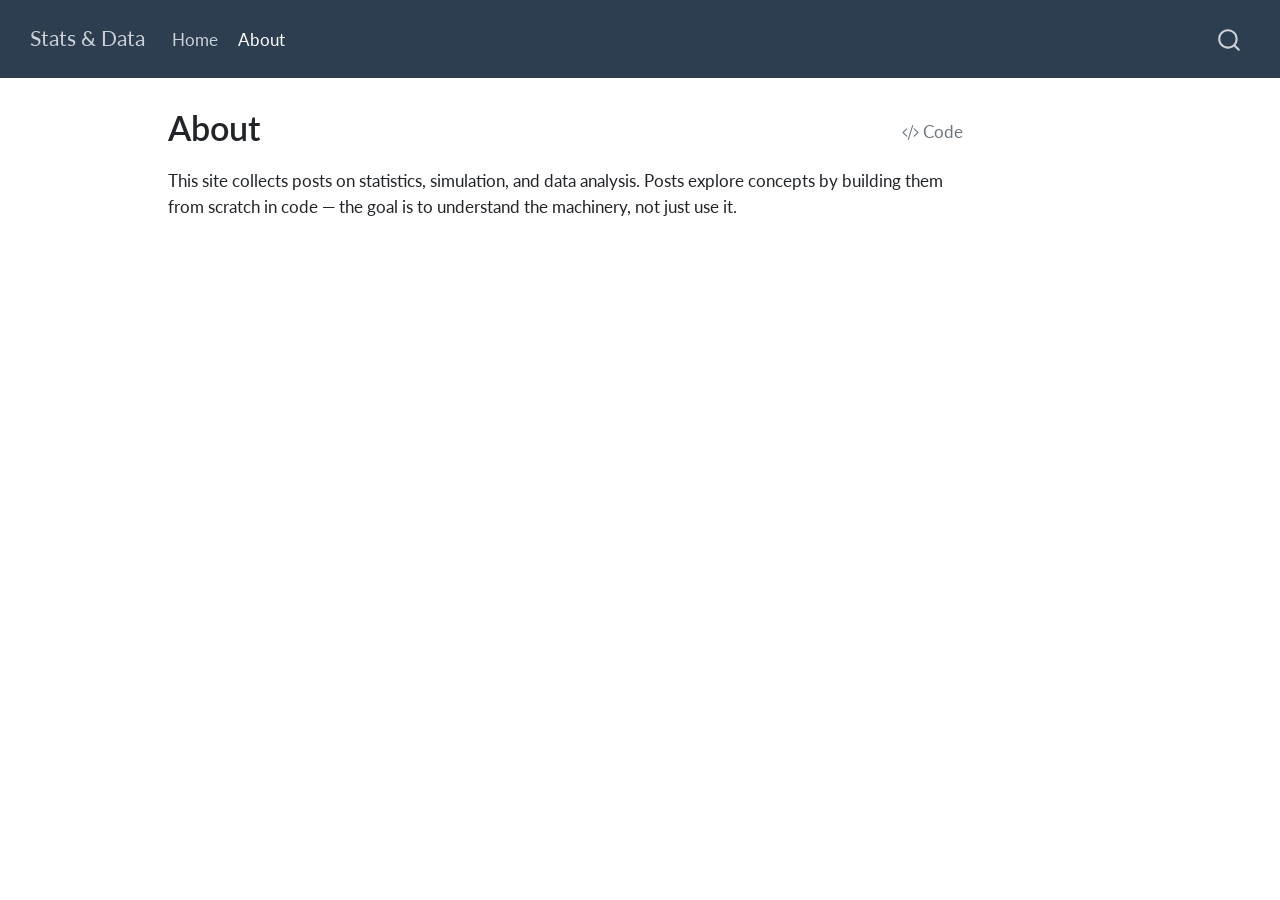
<file: about.html>
<!DOCTYPE html>
<html xmlns="http://www.w3.org/1999/xhtml" lang="en" xml:lang="en"><head>

<meta charset="utf-8">
<meta name="generator" content="quarto-1.6.43">

<meta name="viewport" content="width=device-width, initial-scale=1.0, user-scalable=yes">


<title>About – Stats &amp; Data</title>
<style>
code{white-space: pre-wrap;}
span.smallcaps{font-variant: small-caps;}
div.columns{display: flex; gap: min(4vw, 1.5em);}
div.column{flex: auto; overflow-x: auto;}
div.hanging-indent{margin-left: 1.5em; text-indent: -1.5em;}
ul.task-list{list-style: none;}
ul.task-list li input[type="checkbox"] {
  width: 0.8em;
  margin: 0 0.8em 0.2em -1em; /* quarto-specific, see https://github.com/quarto-dev/quarto-cli/issues/4556 */ 
  vertical-align: middle;
}
/* CSS for syntax highlighting */
pre > code.sourceCode { white-space: pre; position: relative; }
pre > code.sourceCode > span { line-height: 1.25; }
pre > code.sourceCode > span:empty { height: 1.2em; }
.sourceCode { overflow: visible; }
code.sourceCode > span { color: inherit; text-decoration: inherit; }
div.sourceCode { margin: 1em 0; }
pre.sourceCode { margin: 0; }
@media screen {
div.sourceCode { overflow: auto; }
}
@media print {
pre > code.sourceCode { white-space: pre-wrap; }
pre > code.sourceCode > span { display: inline-block; text-indent: -5em; padding-left: 5em; }
}
pre.numberSource code
  { counter-reset: source-line 0; }
pre.numberSource code > span
  { position: relative; left: -4em; counter-increment: source-line; }
pre.numberSource code > span > a:first-child::before
  { content: counter(source-line);
    position: relative; left: -1em; text-align: right; vertical-align: baseline;
    border: none; display: inline-block;
    -webkit-touch-callout: none; -webkit-user-select: none;
    -khtml-user-select: none; -moz-user-select: none;
    -ms-user-select: none; user-select: none;
    padding: 0 4px; width: 4em;
  }
pre.numberSource { margin-left: 3em;  padding-left: 4px; }
div.sourceCode
  {   }
@media screen {
pre > code.sourceCode > span > a:first-child::before { text-decoration: underline; }
}
</style>


<script src="site_libs/quarto-nav/quarto-nav.js"></script>
<script src="site_libs/quarto-nav/headroom.min.js"></script>
<script src="site_libs/clipboard/clipboard.min.js"></script>
<script src="site_libs/quarto-search/autocomplete.umd.js"></script>
<script src="site_libs/quarto-search/fuse.min.js"></script>
<script src="site_libs/quarto-search/quarto-search.js"></script>
<meta name="quarto:offset" content="./">
<script src="site_libs/quarto-html/quarto.js"></script>
<script src="site_libs/quarto-html/popper.min.js"></script>
<script src="site_libs/quarto-html/tippy.umd.min.js"></script>
<script src="site_libs/quarto-html/anchor.min.js"></script>
<link href="site_libs/quarto-html/tippy.css" rel="stylesheet">
<link href="site_libs/quarto-html/quarto-syntax-highlighting-7fd0fe4245b865325b8ce8dccb604d59.css" rel="stylesheet" id="quarto-text-highlighting-styles">
<script src="site_libs/bootstrap/bootstrap.min.js"></script>
<link href="site_libs/bootstrap/bootstrap-icons.css" rel="stylesheet">
<link href="site_libs/bootstrap/bootstrap-dc576b0793f5339f1f0f1537b1df6ee5.min.css" rel="stylesheet" append-hash="true" id="quarto-bootstrap" data-mode="light">
<script id="quarto-search-options" type="application/json">{
  "location": "navbar",
  "copy-button": false,
  "collapse-after": 3,
  "panel-placement": "end",
  "type": "overlay",
  "limit": 50,
  "keyboard-shortcut": [
    "f",
    "/",
    "s"
  ],
  "show-item-context": false,
  "language": {
    "search-no-results-text": "No results",
    "search-matching-documents-text": "matching documents",
    "search-copy-link-title": "Copy link to search",
    "search-hide-matches-text": "Hide additional matches",
    "search-more-match-text": "more match in this document",
    "search-more-matches-text": "more matches in this document",
    "search-clear-button-title": "Clear",
    "search-text-placeholder": "",
    "search-detached-cancel-button-title": "Cancel",
    "search-submit-button-title": "Submit",
    "search-label": "Search"
  }
}</script>


</head>

<body class="nav-fixed">

<div id="quarto-search-results"></div>
  <header id="quarto-header" class="headroom fixed-top">
    <nav class="navbar navbar-expand-lg " data-bs-theme="dark">
      <div class="navbar-container container-fluid">
      <div class="navbar-brand-container mx-auto">
    <a class="navbar-brand" href="./index.html">
    <span class="navbar-title">Stats &amp; Data</span>
    </a>
  </div>
            <div id="quarto-search" class="" title="Search"></div>
          <button class="navbar-toggler" type="button" data-bs-toggle="collapse" data-bs-target="#navbarCollapse" aria-controls="navbarCollapse" role="menu" aria-expanded="false" aria-label="Toggle navigation" onclick="if (window.quartoToggleHeadroom) { window.quartoToggleHeadroom(); }">
  <span class="navbar-toggler-icon"></span>
</button>
          <div class="collapse navbar-collapse" id="navbarCollapse">
            <ul class="navbar-nav navbar-nav-scroll me-auto">
  <li class="nav-item">
    <a class="nav-link" href="./index.html"> 
<span class="menu-text">Home</span></a>
  </li>  
  <li class="nav-item">
    <a class="nav-link active" href="./about.html" aria-current="page"> 
<span class="menu-text">About</span></a>
  </li>  
</ul>
          </div> <!-- /navcollapse -->
            <div class="quarto-navbar-tools">
</div>
      </div> <!-- /container-fluid -->
    </nav>
</header>
<!-- content -->
<div id="quarto-content" class="quarto-container page-columns page-rows-contents page-layout-article page-navbar">
<!-- sidebar -->
<!-- margin-sidebar -->
    <div id="quarto-margin-sidebar" class="sidebar margin-sidebar zindex-bottom">
        
    </div>
<!-- main -->
<main class="content" id="quarto-document-content">

<header id="title-block-header" class="quarto-title-block default">
<div class="quarto-title">
<div class="quarto-title-block"><div><h1 class="title">About</h1><button type="button" class="btn code-tools-button" id="quarto-code-tools-source"><i class="bi"></i> Code</button></div></div>
</div>



<div class="quarto-title-meta">

    
  
    
  </div>
  


</header>


<p>This site collects posts on statistics, simulation, and data analysis. Posts explore concepts by building them from scratch in code — the goal is to understand the machinery, not just use it.</p>


<!-- -->


</main> <!-- /main -->
<script id="quarto-html-after-body" type="application/javascript">
window.document.addEventListener("DOMContentLoaded", function (event) {
  const toggleBodyColorMode = (bsSheetEl) => {
    const mode = bsSheetEl.getAttribute("data-mode");
    const bodyEl = window.document.querySelector("body");
    if (mode === "dark") {
      bodyEl.classList.add("quarto-dark");
      bodyEl.classList.remove("quarto-light");
    } else {
      bodyEl.classList.add("quarto-light");
      bodyEl.classList.remove("quarto-dark");
    }
  }
  const toggleBodyColorPrimary = () => {
    const bsSheetEl = window.document.querySelector("link#quarto-bootstrap");
    if (bsSheetEl) {
      toggleBodyColorMode(bsSheetEl);
    }
  }
  toggleBodyColorPrimary();  
  const icon = "";
  const anchorJS = new window.AnchorJS();
  anchorJS.options = {
    placement: 'right',
    icon: icon
  };
  anchorJS.add('.anchored');
  const isCodeAnnotation = (el) => {
    for (const clz of el.classList) {
      if (clz.startsWith('code-annotation-')) {                     
        return true;
      }
    }
    return false;
  }
  const onCopySuccess = function(e) {
    // button target
    const button = e.trigger;
    // don't keep focus
    button.blur();
    // flash "checked"
    button.classList.add('code-copy-button-checked');
    var currentTitle = button.getAttribute("title");
    button.setAttribute("title", "Copied!");
    let tooltip;
    if (window.bootstrap) {
      button.setAttribute("data-bs-toggle", "tooltip");
      button.setAttribute("data-bs-placement", "left");
      button.setAttribute("data-bs-title", "Copied!");
      tooltip = new bootstrap.Tooltip(button, 
        { trigger: "manual", 
          customClass: "code-copy-button-tooltip",
          offset: [0, -8]});
      tooltip.show();    
    }
    setTimeout(function() {
      if (tooltip) {
        tooltip.hide();
        button.removeAttribute("data-bs-title");
        button.removeAttribute("data-bs-toggle");
        button.removeAttribute("data-bs-placement");
      }
      button.setAttribute("title", currentTitle);
      button.classList.remove('code-copy-button-checked');
    }, 1000);
    // clear code selection
    e.clearSelection();
  }
  const getTextToCopy = function(trigger) {
      const codeEl = trigger.previousElementSibling.cloneNode(true);
      for (const childEl of codeEl.children) {
        if (isCodeAnnotation(childEl)) {
          childEl.remove();
        }
      }
      return codeEl.innerText;
  }
  const clipboard = new window.ClipboardJS('.code-copy-button:not([data-in-quarto-modal])', {
    text: getTextToCopy
  });
  clipboard.on('success', onCopySuccess);
  if (window.document.getElementById('quarto-embedded-source-code-modal')) {
    const clipboardModal = new window.ClipboardJS('.code-copy-button[data-in-quarto-modal]', {
      text: getTextToCopy,
      container: window.document.getElementById('quarto-embedded-source-code-modal')
    });
    clipboardModal.on('success', onCopySuccess);
  }
  const viewSource = window.document.getElementById('quarto-view-source') ||
                     window.document.getElementById('quarto-code-tools-source');
  if (viewSource) {
    const sourceUrl = viewSource.getAttribute("data-quarto-source-url");
    viewSource.addEventListener("click", function(e) {
      if (sourceUrl) {
        // rstudio viewer pane
        if (/\bcapabilities=\b/.test(window.location)) {
          window.open(sourceUrl);
        } else {
          window.location.href = sourceUrl;
        }
      } else {
        const modal = new bootstrap.Modal(document.getElementById('quarto-embedded-source-code-modal'));
        modal.show();
      }
      return false;
    });
  }
  function toggleCodeHandler(show) {
    return function(e) {
      const detailsSrc = window.document.querySelectorAll(".cell > details > .sourceCode");
      for (let i=0; i<detailsSrc.length; i++) {
        const details = detailsSrc[i].parentElement;
        if (show) {
          details.open = true;
        } else {
          details.removeAttribute("open");
        }
      }
      const cellCodeDivs = window.document.querySelectorAll(".cell > .sourceCode");
      const fromCls = show ? "hidden" : "unhidden";
      const toCls = show ? "unhidden" : "hidden";
      for (let i=0; i<cellCodeDivs.length; i++) {
        const codeDiv = cellCodeDivs[i];
        if (codeDiv.classList.contains(fromCls)) {
          codeDiv.classList.remove(fromCls);
          codeDiv.classList.add(toCls);
        } 
      }
      return false;
    }
  }
  const hideAllCode = window.document.getElementById("quarto-hide-all-code");
  if (hideAllCode) {
    hideAllCode.addEventListener("click", toggleCodeHandler(false));
  }
  const showAllCode = window.document.getElementById("quarto-show-all-code");
  if (showAllCode) {
    showAllCode.addEventListener("click", toggleCodeHandler(true));
  }
    var localhostRegex = new RegExp(/^(?:http|https):\/\/localhost\:?[0-9]*\//);
    var mailtoRegex = new RegExp(/^mailto:/);
      var filterRegex = new RegExp('/' + window.location.host + '/');
    var isInternal = (href) => {
        return filterRegex.test(href) || localhostRegex.test(href) || mailtoRegex.test(href);
    }
    // Inspect non-navigation links and adorn them if external
 	var links = window.document.querySelectorAll('a[href]:not(.nav-link):not(.navbar-brand):not(.toc-action):not(.sidebar-link):not(.sidebar-item-toggle):not(.pagination-link):not(.no-external):not([aria-hidden]):not(.dropdown-item):not(.quarto-navigation-tool):not(.about-link)');
    for (var i=0; i<links.length; i++) {
      const link = links[i];
      if (!isInternal(link.href)) {
        // undo the damage that might have been done by quarto-nav.js in the case of
        // links that we want to consider external
        if (link.dataset.originalHref !== undefined) {
          link.href = link.dataset.originalHref;
        }
      }
    }
  function tippyHover(el, contentFn, onTriggerFn, onUntriggerFn) {
    const config = {
      allowHTML: true,
      maxWidth: 500,
      delay: 100,
      arrow: false,
      appendTo: function(el) {
          return el.parentElement;
      },
      interactive: true,
      interactiveBorder: 10,
      theme: 'quarto',
      placement: 'bottom-start',
    };
    if (contentFn) {
      config.content = contentFn;
    }
    if (onTriggerFn) {
      config.onTrigger = onTriggerFn;
    }
    if (onUntriggerFn) {
      config.onUntrigger = onUntriggerFn;
    }
    window.tippy(el, config); 
  }
  const noterefs = window.document.querySelectorAll('a[role="doc-noteref"]');
  for (var i=0; i<noterefs.length; i++) {
    const ref = noterefs[i];
    tippyHover(ref, function() {
      // use id or data attribute instead here
      let href = ref.getAttribute('data-footnote-href') || ref.getAttribute('href');
      try { href = new URL(href).hash; } catch {}
      const id = href.replace(/^#\/?/, "");
      const note = window.document.getElementById(id);
      if (note) {
        return note.innerHTML;
      } else {
        return "";
      }
    });
  }
  const xrefs = window.document.querySelectorAll('a.quarto-xref');
  const processXRef = (id, note) => {
    // Strip column container classes
    const stripColumnClz = (el) => {
      el.classList.remove("page-full", "page-columns");
      if (el.children) {
        for (const child of el.children) {
          stripColumnClz(child);
        }
      }
    }
    stripColumnClz(note)
    if (id === null || id.startsWith('sec-')) {
      // Special case sections, only their first couple elements
      const container = document.createElement("div");
      if (note.children && note.children.length > 2) {
        container.appendChild(note.children[0].cloneNode(true));
        for (let i = 1; i < note.children.length; i++) {
          const child = note.children[i];
          if (child.tagName === "P" && child.innerText === "") {
            continue;
          } else {
            container.appendChild(child.cloneNode(true));
            break;
          }
        }
        if (window.Quarto?.typesetMath) {
          window.Quarto.typesetMath(container);
        }
        return container.innerHTML
      } else {
        if (window.Quarto?.typesetMath) {
          window.Quarto.typesetMath(note);
        }
        return note.innerHTML;
      }
    } else {
      // Remove any anchor links if they are present
      const anchorLink = note.querySelector('a.anchorjs-link');
      if (anchorLink) {
        anchorLink.remove();
      }
      if (window.Quarto?.typesetMath) {
        window.Quarto.typesetMath(note);
      }
      if (note.classList.contains("callout")) {
        return note.outerHTML;
      } else {
        return note.innerHTML;
      }
    }
  }
  for (var i=0; i<xrefs.length; i++) {
    const xref = xrefs[i];
    tippyHover(xref, undefined, function(instance) {
      instance.disable();
      let url = xref.getAttribute('href');
      let hash = undefined; 
      if (url.startsWith('#')) {
        hash = url;
      } else {
        try { hash = new URL(url).hash; } catch {}
      }
      if (hash) {
        const id = hash.replace(/^#\/?/, "");
        const note = window.document.getElementById(id);
        if (note !== null) {
          try {
            const html = processXRef(id, note.cloneNode(true));
            instance.setContent(html);
          } finally {
            instance.enable();
            instance.show();
          }
        } else {
          // See if we can fetch this
          fetch(url.split('#')[0])
          .then(res => res.text())
          .then(html => {
            const parser = new DOMParser();
            const htmlDoc = parser.parseFromString(html, "text/html");
            const note = htmlDoc.getElementById(id);
            if (note !== null) {
              const html = processXRef(id, note);
              instance.setContent(html);
            } 
          }).finally(() => {
            instance.enable();
            instance.show();
          });
        }
      } else {
        // See if we can fetch a full url (with no hash to target)
        // This is a special case and we should probably do some content thinning / targeting
        fetch(url)
        .then(res => res.text())
        .then(html => {
          const parser = new DOMParser();
          const htmlDoc = parser.parseFromString(html, "text/html");
          const note = htmlDoc.querySelector('main.content');
          if (note !== null) {
            // This should only happen for chapter cross references
            // (since there is no id in the URL)
            // remove the first header
            if (note.children.length > 0 && note.children[0].tagName === "HEADER") {
              note.children[0].remove();
            }
            const html = processXRef(null, note);
            instance.setContent(html);
          } 
        }).finally(() => {
          instance.enable();
          instance.show();
        });
      }
    }, function(instance) {
    });
  }
      let selectedAnnoteEl;
      const selectorForAnnotation = ( cell, annotation) => {
        let cellAttr = 'data-code-cell="' + cell + '"';
        let lineAttr = 'data-code-annotation="' +  annotation + '"';
        const selector = 'span[' + cellAttr + '][' + lineAttr + ']';
        return selector;
      }
      const selectCodeLines = (annoteEl) => {
        const doc = window.document;
        const targetCell = annoteEl.getAttribute("data-target-cell");
        const targetAnnotation = annoteEl.getAttribute("data-target-annotation");
        const annoteSpan = window.document.querySelector(selectorForAnnotation(targetCell, targetAnnotation));
        const lines = annoteSpan.getAttribute("data-code-lines").split(",");
        const lineIds = lines.map((line) => {
          return targetCell + "-" + line;
        })
        let top = null;
        let height = null;
        let parent = null;
        if (lineIds.length > 0) {
            //compute the position of the single el (top and bottom and make a div)
            const el = window.document.getElementById(lineIds[0]);
            top = el.offsetTop;
            height = el.offsetHeight;
            parent = el.parentElement.parentElement;
          if (lineIds.length > 1) {
            const lastEl = window.document.getElementById(lineIds[lineIds.length - 1]);
            const bottom = lastEl.offsetTop + lastEl.offsetHeight;
            height = bottom - top;
          }
          if (top !== null && height !== null && parent !== null) {
            // cook up a div (if necessary) and position it 
            let div = window.document.getElementById("code-annotation-line-highlight");
            if (div === null) {
              div = window.document.createElement("div");
              div.setAttribute("id", "code-annotation-line-highlight");
              div.style.position = 'absolute';
              parent.appendChild(div);
            }
            div.style.top = top - 2 + "px";
            div.style.height = height + 4 + "px";
            div.style.left = 0;
            let gutterDiv = window.document.getElementById("code-annotation-line-highlight-gutter");
            if (gutterDiv === null) {
              gutterDiv = window.document.createElement("div");
              gutterDiv.setAttribute("id", "code-annotation-line-highlight-gutter");
              gutterDiv.style.position = 'absolute';
              const codeCell = window.document.getElementById(targetCell);
              const gutter = codeCell.querySelector('.code-annotation-gutter');
              gutter.appendChild(gutterDiv);
            }
            gutterDiv.style.top = top - 2 + "px";
            gutterDiv.style.height = height + 4 + "px";
          }
          selectedAnnoteEl = annoteEl;
        }
      };
      const unselectCodeLines = () => {
        const elementsIds = ["code-annotation-line-highlight", "code-annotation-line-highlight-gutter"];
        elementsIds.forEach((elId) => {
          const div = window.document.getElementById(elId);
          if (div) {
            div.remove();
          }
        });
        selectedAnnoteEl = undefined;
      };
        // Handle positioning of the toggle
    window.addEventListener(
      "resize",
      throttle(() => {
        elRect = undefined;
        if (selectedAnnoteEl) {
          selectCodeLines(selectedAnnoteEl);
        }
      }, 10)
    );
    function throttle(fn, ms) {
    let throttle = false;
    let timer;
      return (...args) => {
        if(!throttle) { // first call gets through
            fn.apply(this, args);
            throttle = true;
        } else { // all the others get throttled
            if(timer) clearTimeout(timer); // cancel #2
            timer = setTimeout(() => {
              fn.apply(this, args);
              timer = throttle = false;
            }, ms);
        }
      };
    }
      // Attach click handler to the DT
      const annoteDls = window.document.querySelectorAll('dt[data-target-cell]');
      for (const annoteDlNode of annoteDls) {
        annoteDlNode.addEventListener('click', (event) => {
          const clickedEl = event.target;
          if (clickedEl !== selectedAnnoteEl) {
            unselectCodeLines();
            const activeEl = window.document.querySelector('dt[data-target-cell].code-annotation-active');
            if (activeEl) {
              activeEl.classList.remove('code-annotation-active');
            }
            selectCodeLines(clickedEl);
            clickedEl.classList.add('code-annotation-active');
          } else {
            // Unselect the line
            unselectCodeLines();
            clickedEl.classList.remove('code-annotation-active');
          }
        });
      }
  const findCites = (el) => {
    const parentEl = el.parentElement;
    if (parentEl) {
      const cites = parentEl.dataset.cites;
      if (cites) {
        return {
          el,
          cites: cites.split(' ')
        };
      } else {
        return findCites(el.parentElement)
      }
    } else {
      return undefined;
    }
  };
  var bibliorefs = window.document.querySelectorAll('a[role="doc-biblioref"]');
  for (var i=0; i<bibliorefs.length; i++) {
    const ref = bibliorefs[i];
    const citeInfo = findCites(ref);
    if (citeInfo) {
      tippyHover(citeInfo.el, function() {
        var popup = window.document.createElement('div');
        citeInfo.cites.forEach(function(cite) {
          var citeDiv = window.document.createElement('div');
          citeDiv.classList.add('hanging-indent');
          citeDiv.classList.add('csl-entry');
          var biblioDiv = window.document.getElementById('ref-' + cite);
          if (biblioDiv) {
            citeDiv.innerHTML = biblioDiv.innerHTML;
          }
          popup.appendChild(citeDiv);
        });
        return popup.innerHTML;
      });
    }
  }
});
</script><div class="modal fade" id="quarto-embedded-source-code-modal" tabindex="-1" aria-labelledby="quarto-embedded-source-code-modal-label" aria-hidden="true"><div class="modal-dialog modal-dialog-scrollable"><div class="modal-content"><div class="modal-header"><h5 class="modal-title" id="quarto-embedded-source-code-modal-label">Source Code</h5><button class="btn-close" data-bs-dismiss="modal"></button></div><div class="modal-body"><div class="">
<div class="sourceCode" id="cb1" data-shortcodes="false"><pre class="sourceCode markdown code-with-copy"><code class="sourceCode markdown"><span id="cb1-1"><a href="#cb1-1" aria-hidden="true" tabindex="-1"></a><span class="co">---</span></span>
<span id="cb1-2"><a href="#cb1-2" aria-hidden="true" tabindex="-1"></a><span class="an">title:</span><span class="co"> "About"</span></span>
<span id="cb1-3"><a href="#cb1-3" aria-hidden="true" tabindex="-1"></a><span class="co">---</span></span>
<span id="cb1-4"><a href="#cb1-4" aria-hidden="true" tabindex="-1"></a></span>
<span id="cb1-5"><a href="#cb1-5" aria-hidden="true" tabindex="-1"></a>This site collects posts on statistics, simulation, and data analysis.</span>
<span id="cb1-6"><a href="#cb1-6" aria-hidden="true" tabindex="-1"></a>Posts explore concepts by building them from scratch in code — the goal</span>
<span id="cb1-7"><a href="#cb1-7" aria-hidden="true" tabindex="-1"></a>is to understand the machinery, not just use it.</span></code><button title="Copy to Clipboard" class="code-copy-button" data-in-quarto-modal=""><i class="bi"></i></button></pre></div>
</div></div></div></div></div>
</div> <!-- /content -->




</body></html>
</file>
<file: site_libs/quarto-html/tippy.css>
.tippy-box[data-animation=fade][data-state=hidden]{opacity:0}[data-tippy-root]{max-width:calc(100vw - 10px)}.tippy-box{position:relative;background-color:#333;color:#fff;border-radius:4px;font-size:14px;line-height:1.4;white-space:normal;outline:0;transition-property:transform,visibility,opacity}.tippy-box[data-placement^=top]>.tippy-arrow{bottom:0}.tippy-box[data-placement^=top]>.tippy-arrow:before{bottom:-7px;left:0;border-width:8px 8px 0;border-top-color:initial;transform-origin:center top}.tippy-box[data-placement^=bottom]>.tippy-arrow{top:0}.tippy-box[data-placement^=bottom]>.tippy-arrow:before{top:-7px;left:0;border-width:0 8px 8px;border-bottom-color:initial;transform-origin:center bottom}.tippy-box[data-placement^=left]>.tippy-arrow{right:0}.tippy-box[data-placement^=left]>.tippy-arrow:before{border-width:8px 0 8px 8px;border-left-color:initial;right:-7px;transform-origin:center left}.tippy-box[data-placement^=right]>.tippy-arrow{left:0}.tippy-box[data-placement^=right]>.tippy-arrow:before{left:-7px;border-width:8px 8px 8px 0;border-right-color:initial;transform-origin:center right}.tippy-box[data-inertia][data-state=visible]{transition-timing-function:cubic-bezier(.54,1.5,.38,1.11)}.tippy-arrow{width:16px;height:16px;color:#333}.tippy-arrow:before{content:"";position:absolute;border-color:transparent;border-style:solid}.tippy-content{position:relative;padding:5px 9px;z-index:1}
</file>
<file: site_libs/quarto-html/quarto-syntax-highlighting-7fd0fe4245b865325b8ce8dccb604d59.css>
/* quarto syntax highlight colors */
:root {
  --quarto-hl-al-color: #ff5555;
  --quarto-hl-an-color: #6a737d;
  --quarto-hl-at-color: #d73a49;
  --quarto-hl-bn-color: #005cc5;
  --quarto-hl-bu-color: #d73a49;
  --quarto-hl-ch-color: #032f62;
  --quarto-hl-co-color: #6a737d;
  --quarto-hl-cv-color: #6a737d;
  --quarto-hl-cn-color: #005cc5;
  --quarto-hl-cf-color: #d73a49;
  --quarto-hl-dt-color: #d73a49;
  --quarto-hl-dv-color: #005cc5;
  --quarto-hl-do-color: #6a737d;
  --quarto-hl-er-color: #ff5555;
  --quarto-hl-ex-color: #d73a49;
  --quarto-hl-fl-color: #005cc5;
  --quarto-hl-fu-color: #6f42c1;
  --quarto-hl-im-color: #032f62;
  --quarto-hl-in-color: #6a737d;
  --quarto-hl-kw-color: #d73a49;
  --quarto-hl-op-color: #24292e;
  --quarto-hl-pp-color: #d73a49;
  --quarto-hl-re-color: #6a737d;
  --quarto-hl-sc-color: #005cc5;
  --quarto-hl-ss-color: #032f62;
  --quarto-hl-st-color: #032f62;
  --quarto-hl-va-color: #e36209;
  --quarto-hl-vs-color: #032f62;
  --quarto-hl-wa-color: #ff5555;
}

/* other quarto variables */
:root {
  --quarto-font-monospace: SFMono-Regular, Menlo, Monaco, Consolas, "Liberation Mono", "Courier New", monospace;
}

code span.al {
  font-weight: bold;
  color: #ff5555;
}

code span.an {
  color: #6a737d;
}

code span.at {
  color: #d73a49;
}

code span.bn {
  color: #005cc5;
}

code span.bu {
  color: #d73a49;
}

code span.ch {
  color: #032f62;
}

code span.co {
  color: #6a737d;
}

code span.cv {
  color: #6a737d;
}

code span.cn {
  color: #005cc5;
}

code span.cf {
  color: #d73a49;
}

code span.dt {
  color: #d73a49;
}

code span.dv {
  color: #005cc5;
}

code span.do {
  color: #6a737d;
}

code span.er {
  color: #ff5555;
  text-decoration: underline;
}

code span.ex {
  font-weight: bold;
  color: #d73a49;
}

code span.fl {
  color: #005cc5;
}

code span.fu {
  color: #6f42c1;
}

code span.im {
  color: #032f62;
}

code span.in {
  color: #6a737d;
}

code span.kw {
  color: #d73a49;
}

pre > code.sourceCode > span {
  color: #24292e;
}

code span {
  color: #24292e;
}

code.sourceCode > span {
  color: #24292e;
}

div.sourceCode,
div.sourceCode pre.sourceCode {
  color: #24292e;
}

code span.op {
  color: #24292e;
}

code span.pp {
  color: #d73a49;
}

code span.re {
  color: #6a737d;
}

code span.sc {
  color: #005cc5;
}

code span.ss {
  color: #032f62;
}

code span.st {
  color: #032f62;
}

code span.va {
  color: #e36209;
}

code span.vs {
  color: #032f62;
}

code span.wa {
  color: #ff5555;
}

.prevent-inlining {
  content: "</";
}

/*# sourceMappingURL=b1145201d632bdccf297ca2883d509fb.css.map */
</file>
<file: docs/site_libs/quarto-html/tippy.css>
.tippy-box[data-animation=fade][data-state=hidden]{opacity:0}[data-tippy-root]{max-width:calc(100vw - 10px)}.tippy-box{position:relative;background-color:#333;color:#fff;border-radius:4px;font-size:14px;line-height:1.4;white-space:normal;outline:0;transition-property:transform,visibility,opacity}.tippy-box[data-placement^=top]>.tippy-arrow{bottom:0}.tippy-box[data-placement^=top]>.tippy-arrow:before{bottom:-7px;left:0;border-width:8px 8px 0;border-top-color:initial;transform-origin:center top}.tippy-box[data-placement^=bottom]>.tippy-arrow{top:0}.tippy-box[data-placement^=bottom]>.tippy-arrow:before{top:-7px;left:0;border-width:0 8px 8px;border-bottom-color:initial;transform-origin:center bottom}.tippy-box[data-placement^=left]>.tippy-arrow{right:0}.tippy-box[data-placement^=left]>.tippy-arrow:before{border-width:8px 0 8px 8px;border-left-color:initial;right:-7px;transform-origin:center left}.tippy-box[data-placement^=right]>.tippy-arrow{left:0}.tippy-box[data-placement^=right]>.tippy-arrow:before{left:-7px;border-width:8px 8px 8px 0;border-right-color:initial;transform-origin:center right}.tippy-box[data-inertia][data-state=visible]{transition-timing-function:cubic-bezier(.54,1.5,.38,1.11)}.tippy-arrow{width:16px;height:16px;color:#333}.tippy-arrow:before{content:"";position:absolute;border-color:transparent;border-style:solid}.tippy-content{position:relative;padding:5px 9px;z-index:1}
</file>
<file: docs/site_libs/quarto-html/quarto-syntax-highlighting.css>
/* quarto syntax highlight colors */
:root {
  --quarto-hl-al-color: #ff5555;
  --quarto-hl-an-color: #6a737d;
  --quarto-hl-at-color: #d73a49;
  --quarto-hl-bn-color: #005cc5;
  --quarto-hl-bu-color: #d73a49;
  --quarto-hl-ch-color: #032f62;
  --quarto-hl-co-color: #6a737d;
  --quarto-hl-cv-color: #6a737d;
  --quarto-hl-cn-color: #005cc5;
  --quarto-hl-cf-color: #d73a49;
  --quarto-hl-dt-color: #d73a49;
  --quarto-hl-dv-color: #005cc5;
  --quarto-hl-do-color: #6a737d;
  --quarto-hl-er-color: #ff5555;
  --quarto-hl-ex-color: #d73a49;
  --quarto-hl-fl-color: #005cc5;
  --quarto-hl-fu-color: #6f42c1;
  --quarto-hl-im-color: #032f62;
  --quarto-hl-in-color: #6a737d;
  --quarto-hl-kw-color: #d73a49;
  --quarto-hl-op-color: #24292e;
  --quarto-hl-pp-color: #d73a49;
  --quarto-hl-re-color: #6a737d;
  --quarto-hl-sc-color: #005cc5;
  --quarto-hl-ss-color: #032f62;
  --quarto-hl-st-color: #032f62;
  --quarto-hl-va-color: #e36209;
  --quarto-hl-vs-color: #032f62;
  --quarto-hl-wa-color: #ff5555;
}

/* other quarto variables */
:root {
  --quarto-font-monospace: SFMono-Regular, Menlo, Monaco, Consolas, "Liberation Mono", "Courier New", monospace;
}

code span.al {
  font-weight: bold;
  color: #ff5555;
}

code span.an {
  color: #6a737d;
}

code span.at {
  color: #d73a49;
}

code span.bn {
  color: #005cc5;
}

code span.bu {
  color: #d73a49;
}

code span.ch {
  color: #032f62;
}

code span.co {
  color: #6a737d;
}

code span.cv {
  color: #6a737d;
}

code span.cn {
  color: #005cc5;
}

code span.cf {
  color: #d73a49;
}

code span.dt {
  color: #d73a49;
}

code span.dv {
  color: #005cc5;
}

code span.do {
  color: #6a737d;
}

code span.er {
  color: #ff5555;
  text-decoration: underline;
}

code span.ex {
  font-weight: bold;
  color: #d73a49;
}

code span.fl {
  color: #005cc5;
}

code span.fu {
  color: #6f42c1;
}

code span.im {
  color: #032f62;
}

code span.in {
  color: #6a737d;
}

code span.kw {
  color: #d73a49;
}

pre > code.sourceCode > span {
  color: #24292e;
}

code span {
  color: #24292e;
}

code.sourceCode > span {
  color: #24292e;
}

div.sourceCode,
div.sourceCode pre.sourceCode {
  color: #24292e;
}

code span.op {
  color: #24292e;
}

code span.pp {
  color: #d73a49;
}

code span.re {
  color: #6a737d;
}

code span.sc {
  color: #005cc5;
}

code span.ss {
  color: #032f62;
}

code span.st {
  color: #032f62;
}

code span.va {
  color: #e36209;
}

code span.vs {
  color: #032f62;
}

code span.wa {
  color: #ff5555;
}

.prevent-inlining {
  content: "</";
}

/*# sourceMappingURL=debc5d5d77c3f9108843748ff7464032.css.map */
</file>
